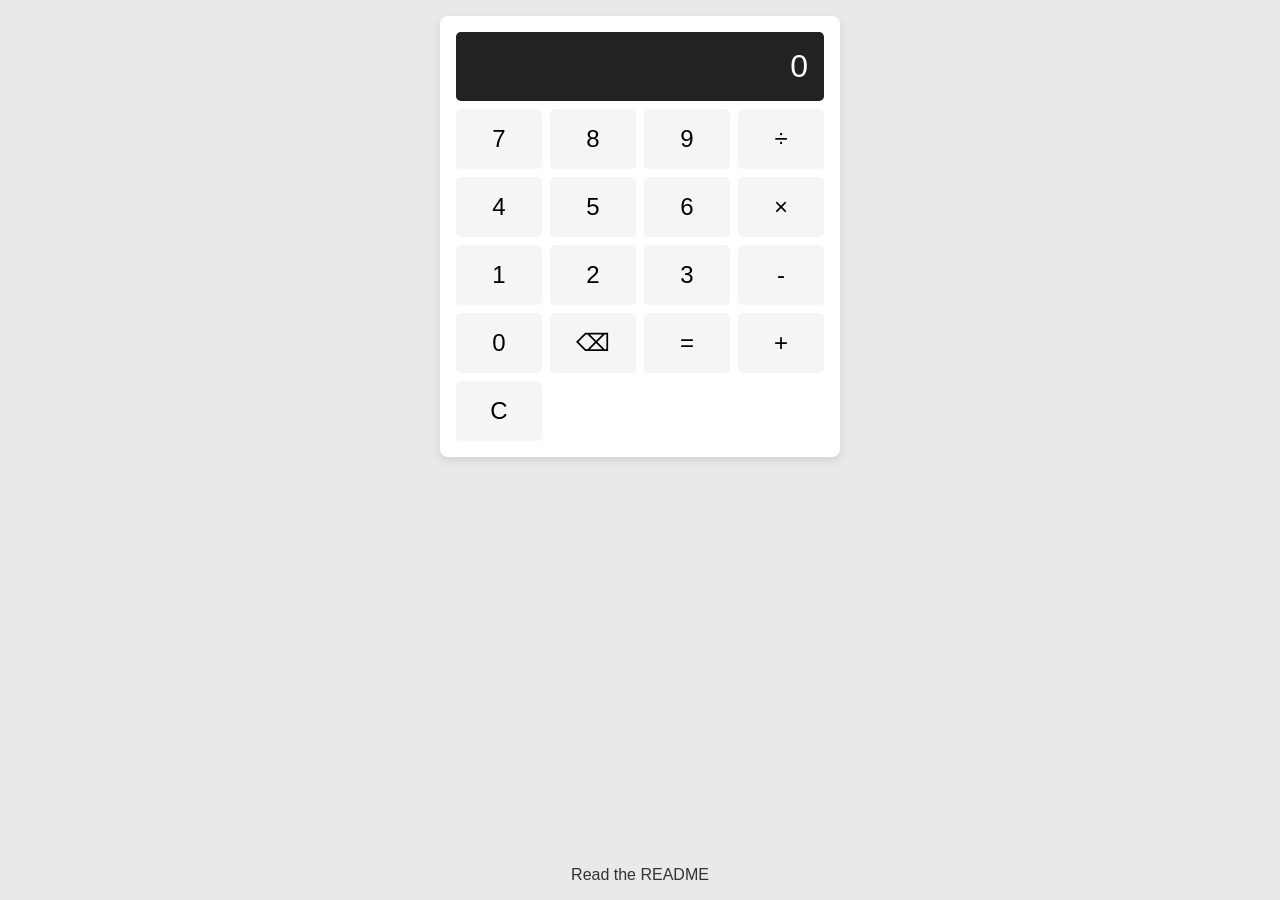
<file: generated_project/index.html>
<!DOCTYPE html>
<html lang="en">
<head>
    <meta charset="UTF-8">
    <meta name="viewport" content="width=device-width, initial-scale=1.0">
    <title>Calculator</title>
    <link rel="stylesheet" href="styles.css">
    <script defer src="script.js"></script>
</head>
<body>
    <div class="calculator">
        <div id="display" class="display">0</div>
        <div class="buttons">
            <!-- Numeric buttons -->
            <button id="btn-7" data-action="7">7</button>
            <button id="btn-8" data-action="8">8</button>
            <button id="btn-9" data-action="9">9</button>
            <button id="btn-divide" data-action="÷">÷</button>
            <button id="btn-4" data-action="4">4</button>
            <button id="btn-5" data-action="5">5</button>
            <button id="btn-6" data-action="6">6</button>
            <button id="btn-multiply" data-action="×">×</button>
            <button id="btn-1" data-action="1">1</button>
            <button id="btn-2" data-action="2">2</button>
            <button id="btn-3" data-action="3">3</button>
            <button id="btn-subtract" data-action="-">-</button>
            <button id="btn-0" data-action="0">0</button>
            <button id="btn-backspace" data-action="backspace">⌫</button>
            <button id="btn-equals" data-action="=">=</button>
            <button id="btn-add" data-action="+">+</button>
            <button id="btn-clear" data-action="clear">C</button>
        </div>
    </div>
    <footer>
        <a href="README.md" target="_blank">Read the README</a>
    </footer>
</body>
</html>
</file>
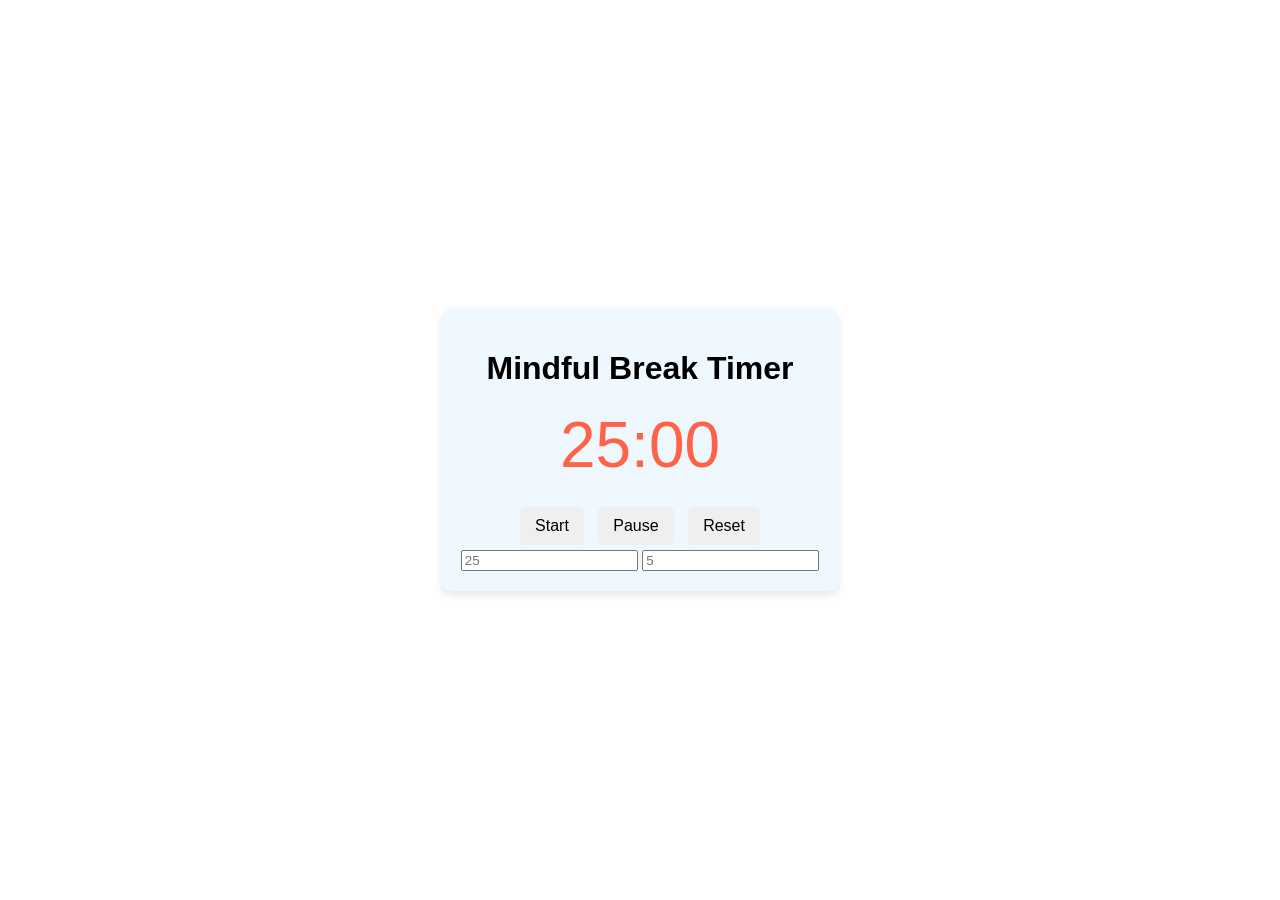
<file: generated_project_20260219_195822/index.html>
<!DOCTYPE html>
<html lang="en">
<head>
    <meta charset="UTF-8">
    <meta name="viewport" content="width=device-width, initial-scale=1.0">
    <title>Mindful Break Timer</title>
    <link rel='stylesheet' href='style.css'>
</head>
<body>
    <div id="main-container">
        <h1 id='app-title'>Mindful Break Timer</h1>
        <div id='timer-display'>25:00</div>
        <div id="control-section">
            <button id='start-btn'>Start</button>
            <button id='pause-btn'>Pause</button>
            <button id='reset-btn'>Reset</button>
        </div>
        <div id="duration-inputs">
            <input id='work-duration' type='number' placeholder='25'>
            <input id='break-duration' type='number' placeholder='5'>
        </div>
        <div id='mindful-suggestions'></div>
    </div>
    <script src='script.js'></script>
</body>
</html>
</file>
<file: generated_project/styles.css>
/* Global styles */
* {
    box-sizing: border-box;
    margin: 0;
    padding: 0;
}

body {
    font-family: Arial, Helvetica, sans-serif;
    background: #e9e9e9;
    display: flex;
    flex-direction: column;
    align-items: center;
    min-height: 100vh;
    padding: 1rem;
}

/* Calculator container */
.calculator {
    width: 100%;
    max-width: 400px;
    background: #fff;
    border-radius: 0.5rem;
    box-shadow: 0 4px 10px rgba(0,0,0,0.1);
    padding: 1rem;
    margin: 0 auto; /* Center horizontally */
}

/* Display */
.display {
    font-size: 2rem;
    padding: 1rem;
    background: #222;
    color: #fff;
    text-align: right;
    border-radius: 0.3rem;
    margin-bottom: 0.5rem;
    min-height: 3rem;
    overflow: hidden;
    word-wrap: break-word;
}

/* Buttons grid */
.buttons {
    display: grid;
    grid-template-columns: repeat(4, 1fr);
    gap: 0.5rem;
}

.buttons button {
    background: #f5f5f5;
    border: none;
    font-size: 1.5rem;
    padding: 1rem;
    border-radius: 0.3rem;
    cursor: pointer;
    transition: background 0.2s, transform 0.1s;
}

.buttons button:hover {
    background: #e0e0e0;
}

.buttons button:active {
    background: #d0d0d0;
    transform: scale(0.98);
}

/* Responsive adjustments */
@media (max-width: 600px) {
    .calculator {
        padding: 0.5rem;
    }
    .display {
        font-size: 1.5rem;
        padding: 0.75rem;
        min-height: 2.5rem;
    }
    .buttons {
        gap: 0.4rem;
    }
    .buttons button {
        font-size: 1.2rem;
        padding: 0.8rem;
    }
}

/* Footer link styling */
footer {
    margin-top: auto;
    padding-top: 1rem;
}
footer a {
    color: #333;
    text-decoration: none;
}
footer a:hover {
    text-decoration: underline;
}
</file>
<file: generated_project_20260219_195822/style.css>
/* Universal Styles */
body, html {
    margin: 0;
    padding: 0;
    width: 100%;
    height: 100%;
    display: flex;
    justify-content: center;
    align-items: center;
    font-family: Arial, sans-serif;
}

#main-container {
    text-align: center;
    background-color: #f0f8ff;
    border-radius: 10px;
    padding: 20px;
    box-shadow: 0 4px 8px rgba(0, 0, 0, 0.1);
}

/* Timer Display Styles */
#timer-display {
    font-size: 4em;
    margin: 20px 0;
}

/* Work and Break State Colors */
.work {
    color: #28a745; /* Green for work */
}

.break {
    color: #ff6347; /* Tomato for break */
}

/* Button Styles */
button {
    padding: 10px 15px;
    margin: 5px;
    font-size: 1em;
    border: none;
    border-radius: 5px;
    cursor: pointer;
    transition: background-color 0.3s;
}

#start-btn:hover {
    background-color: #28a745;
    color: white;
}

#pause-btn:hover {
    background-color: #ffc107;
    color: white;
}

#reset-btn:hover {
    background-color: #dc3545;
    color: white;
}

/* Responsive Design */
@media (max-width: 600px) {
    #timer-display {
        font-size: 3em;
    }

    button {
        font-size: 0.9em;
        padding: 8px 12px;
    }
}
</file>
